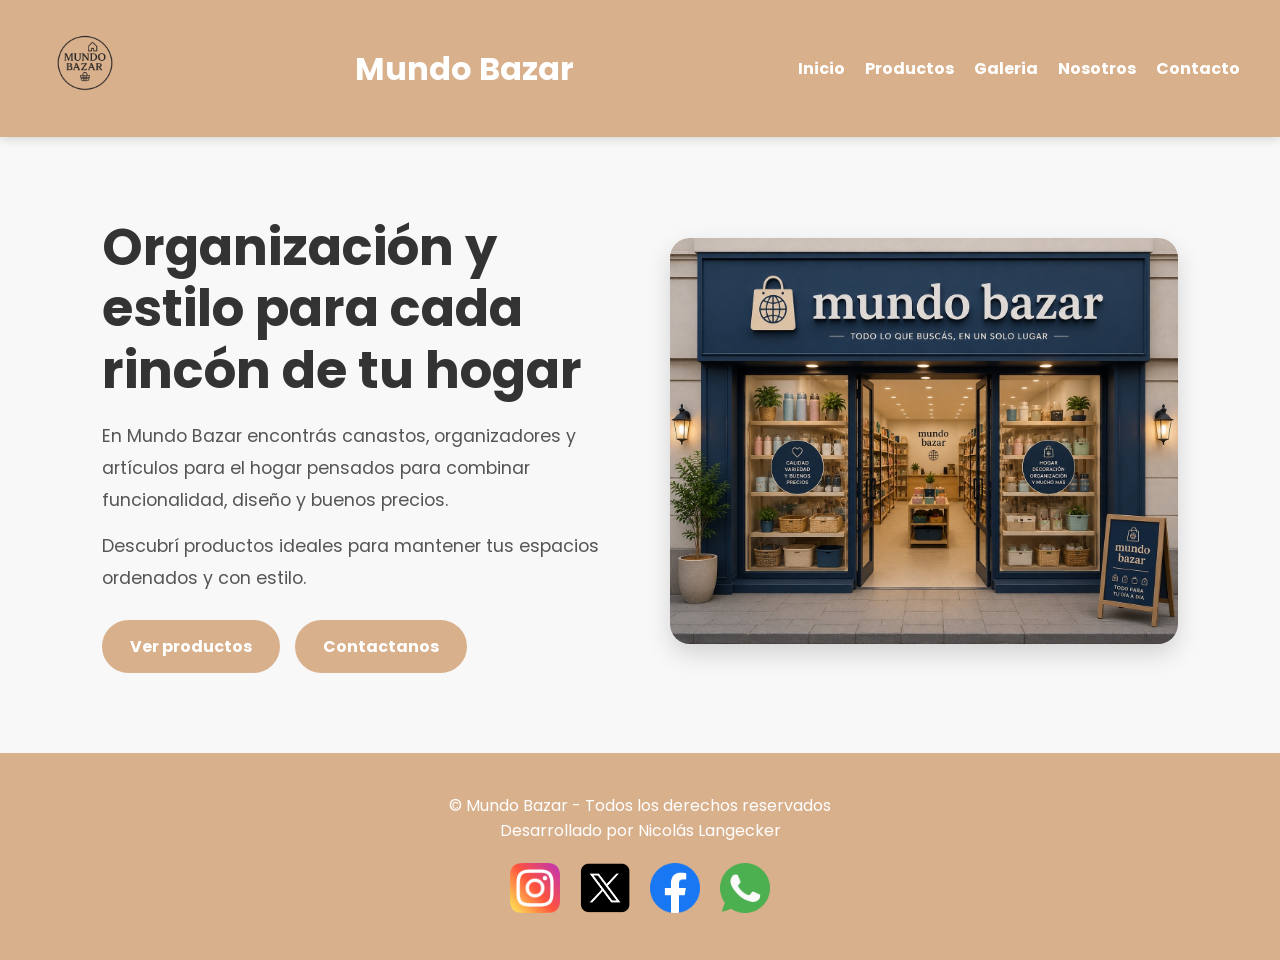
<file: index.html>
<!DOCTYPE html>
<html lang="es-ar">
<head>
    <link rel="preconnect" href="https://fonts.googleapis.com">
    <link rel="preconnect" href="https://fonts.gstatic.com" crossorigin>
    <link href="https://fonts.googleapis.com/css2?family=Poppins:wght@300;400;700&display=swap" rel="stylesheet">
    <meta charset="UTF-8">
    <meta name="viewport" content="width=device-width, initial-scale=1.0">
    <meta name="description" content="Mundo Bazar ofrece canastos, organizadores y artículos para el hogar con estilo y funcionalidad.">
    <meta name="keywords" content="canastos, organizadores, bazar, hogar, ratan">
    <meta name="author" content="Nicolas Langecker">
    <title>Mundo Bazar - Home</title>

    <link rel="stylesheet" href="./styles/styles.css">
</head>
<body>
    <header>

    
        <a href="./index.html">
        
            <img src="./assets/logo.png" alt="Logo de Mundo Bazar" class="logo" id="logomundobazar">
        </a>
        <h1>Mundo Bazar</h1>
<nav aria-label="Menu Principal">
    <ul>
        <li>
            <a href="./index.html">Inicio</a>
        </li>
        <li>
            <a href="./pages/productos.html">Productos</a>
        </li>
        <li>
            <a href="./pages/galeria.html">Galeria</a>
        </li>
        <li>
            <a href="./pages/nosotros.html">Nosotros</a>
        </li>
        <li>
            <a href="./pages/contacto.html">Contacto</a>
        </li>
    </ul>
</nav>
    </header>
    <main>
        <section class="portada" id="inicio"> 

            <article class="contenido-portada">

    <h1>Organización y estilo para cada rincón de tu hogar</h1>

    <p>
        En Mundo Bazar encontrás canastos, organizadores y artículos para el hogar
        pensados para combinar funcionalidad, diseño y buenos precios.
    </p>

    <p>
        Descubrí productos ideales para mantener tus espacios ordenados y con estilo.
    </p>

    <div class="botones-portada">
        <a href="./pages/productos.html" class="btn-portada">
    Ver productos
</a>

<a href="./pages/contacto.html" class="btn-portada-secundario">
    Contactanos
</a>
    </div>

</article>

            <div class="imagen-portada">
                <img src="./assets/tienda 3.png" alt="Vista principal de la tienda Mundo Bazar">

            </div>
        </section>



    </main>

<footer>
    <p>© Mundo Bazar - Todos los derechos reservados</p>
<p>Desarrollado por Nicolás Langecker</p>
        <nav>
            <ul>
                <li>
                    <a href="https://www.instagram.com" target="_blank">
                        <img src="./assets/logos/instagram.png" alt="Logo de Instagram" >
                    </a>
                </li>

                <li>
                    <a href="https://www.x.com" target="_blank">
                        <img src="./assets/logos/x.png" alt="Logo de x" >
                    </a>
                </li>

                <li>
                    <a href="https://www.facebook.com" target="_blank">
                        <img src="./assets/logos/facebook.png" alt="Logo de Facebook" >
                    </a>
                </li> 

                <li>
                    <a href="https://web.whatsapp.com/" target="_blank">
                        <img src="./assets/logos/whatsapp.png" alt="Logo de Whatsapp" >
                    </a>
                </li>
            </ul>
        </nav>
    </footer>
    </body>
    </html>
</file>
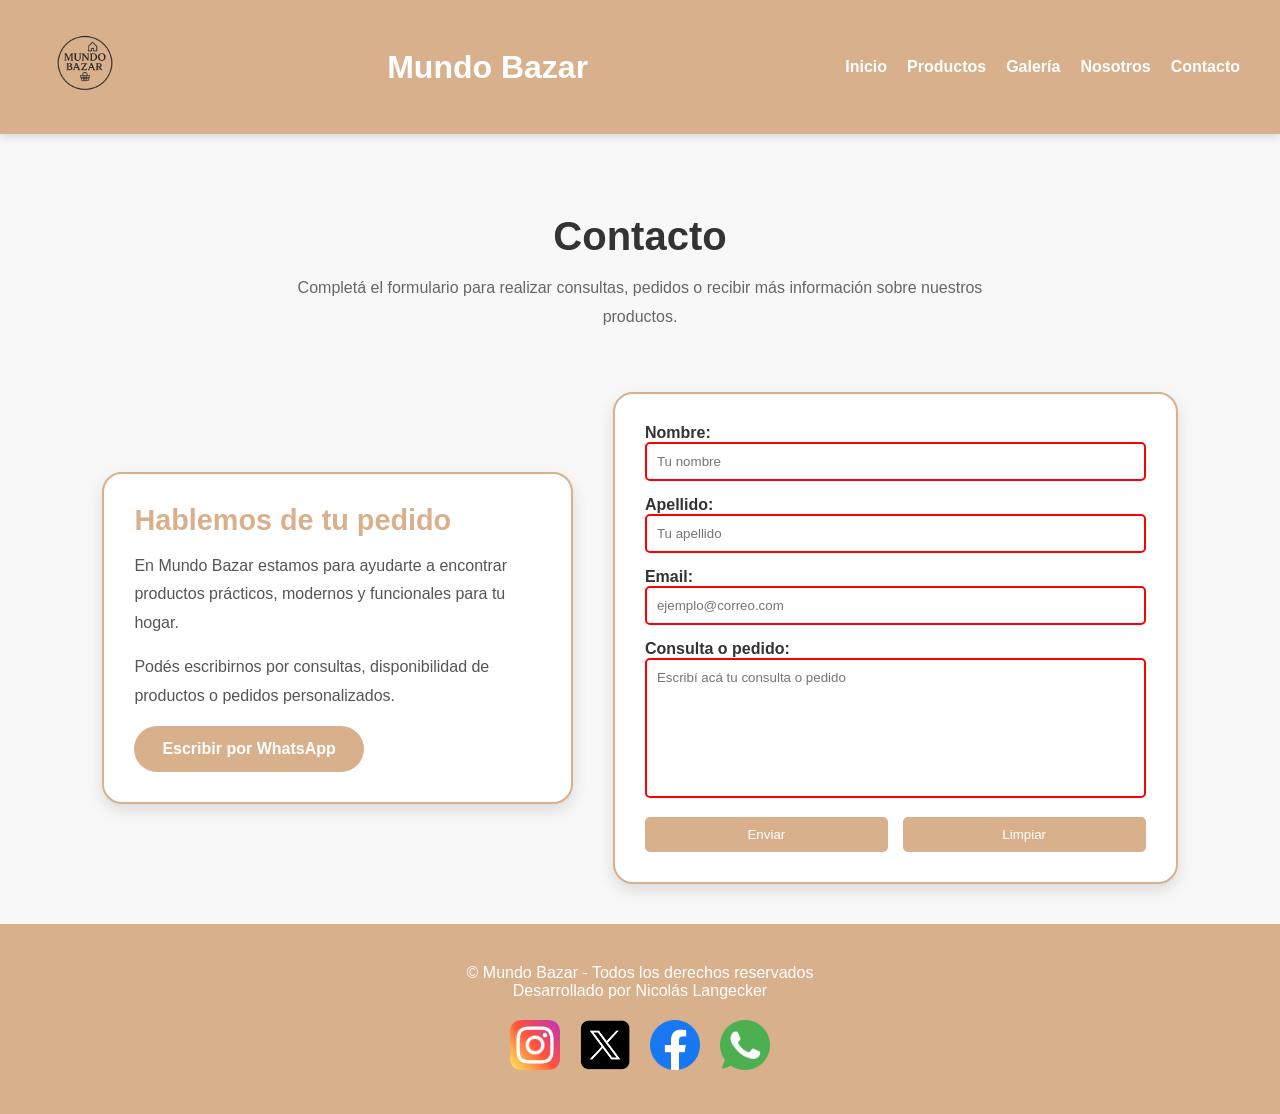
<file: pages/contacto.html>
<!DOCTYPE html>
<html lang="es-ar">
<head>
    <meta charset="UTF-8">
    <meta name="description" content="Conocé la historia de Mundo Bazar y nuestra filosofía de trabajo.">
    <title>Mundo Bazar - Contacto</title>

    <link rel="stylesheet" href="../styles/styles.css">
</head>
<body>
    <header>
    <a href="../index.html">
        <img src="../assets/logo.png" alt="Logo de Mundo Bazar" class="logo">
    </a>

    <h1>Mundo Bazar</h1>

<nav>
    <ul>
        <li>
            <a href="../index.html">Inicio</a>
        </li>
        <li>
            <a href="./productos.html">Productos</a>
        </li>
        <li>
            <a href="./galeria.html">Galería</a>
        </li>
        <li>
            <a href="./nosotros.html">Nosotros</a>
        </li>
        <li>
            <a href="./contacto.html">Contacto</a>
        </li>
    </ul>
</nav>
</header>

<main>
    <section class="contacto-presentacion">
        <h2 class="titulo-seccion">Contacto</h2>

        <p>
            Completá el formulario para realizar consultas, pedidos o recibir más información sobre nuestros productos.
        </p>
    </section>

    <section class="contacto-contenedor">
        <div class="contacto-info">
            <h3>Hablemos de tu pedido</h3>

            <p>
                En Mundo Bazar estamos para ayudarte a encontrar productos prácticos, modernos y funcionales para tu hogar.
            </p>

            <p>
                Podés escribirnos por consultas, disponibilidad de productos o pedidos personalizados.
            </p>

            <a href="https://web.whatsapp.com/" target="_blank" class="btn-portada">
                Escribir por WhatsApp
            </a>
        </div>

        <form class="contact-form" action="" aria-label="Formulario de Contacto">
            <div>
                <label for="name">Nombre:</label>
                <input type="text" id="name" name="Nombre" placeholder="Tu nombre" required>
            </div>

            <div>
                <label for="surname">Apellido:</label>
                <input type="text" id="surname" name="Apellido" placeholder="Tu apellido" required>
            </div>

            <div>
                <label for="mail">Email:</label>
                <input type="email" id="mail" name="Email" placeholder="ejemplo@correo.com" required>
            </div>

            <div>
                <label for="comments">Consulta o pedido:</label>
                <textarea id="comments" name="pedido" placeholder="Escribí acá tu consulta o pedido" required></textarea>
            </div>

            <div class="form-botones">
                <button type="submit">Enviar</button>
                <button type="reset">Limpiar</button>
            </div>
        </form>
    </section>
</main>
<footer>
    <p>© Mundo Bazar - Todos los derechos reservados</p>
<p>Desarrollado por Nicolás Langecker</p>
        <nav>
            <ul>
                <li>
                    <a href="https://www.instagram.com" target="_blank">
                        <img src="../assets/logos/instagram.png" alt="Logo de Instagram" >
                    </a>
                </li>

                <li>
                    <a href="https://www.x.com" target="_blank">
                        <img src="../assets/logos/x.png" alt="Logo de x" >
                    </a>
                </li>

                <li>
                    <a href="https://www.facebook.com" target="_blank">
                        <img src="../assets/logos/facebook.png" alt="Logo de Facebook" >
                    </a>
                </li> 

                <li>
                    <a href="https://web.whatsapp.com/" target="_blank">
                        <img src="../assets/logos/whatsapp.png" alt="Logo de Whatsapp" >
                    </a>
                </li>
            </ul>
        </nav>
    </footer>

</body>
</html>
</file>
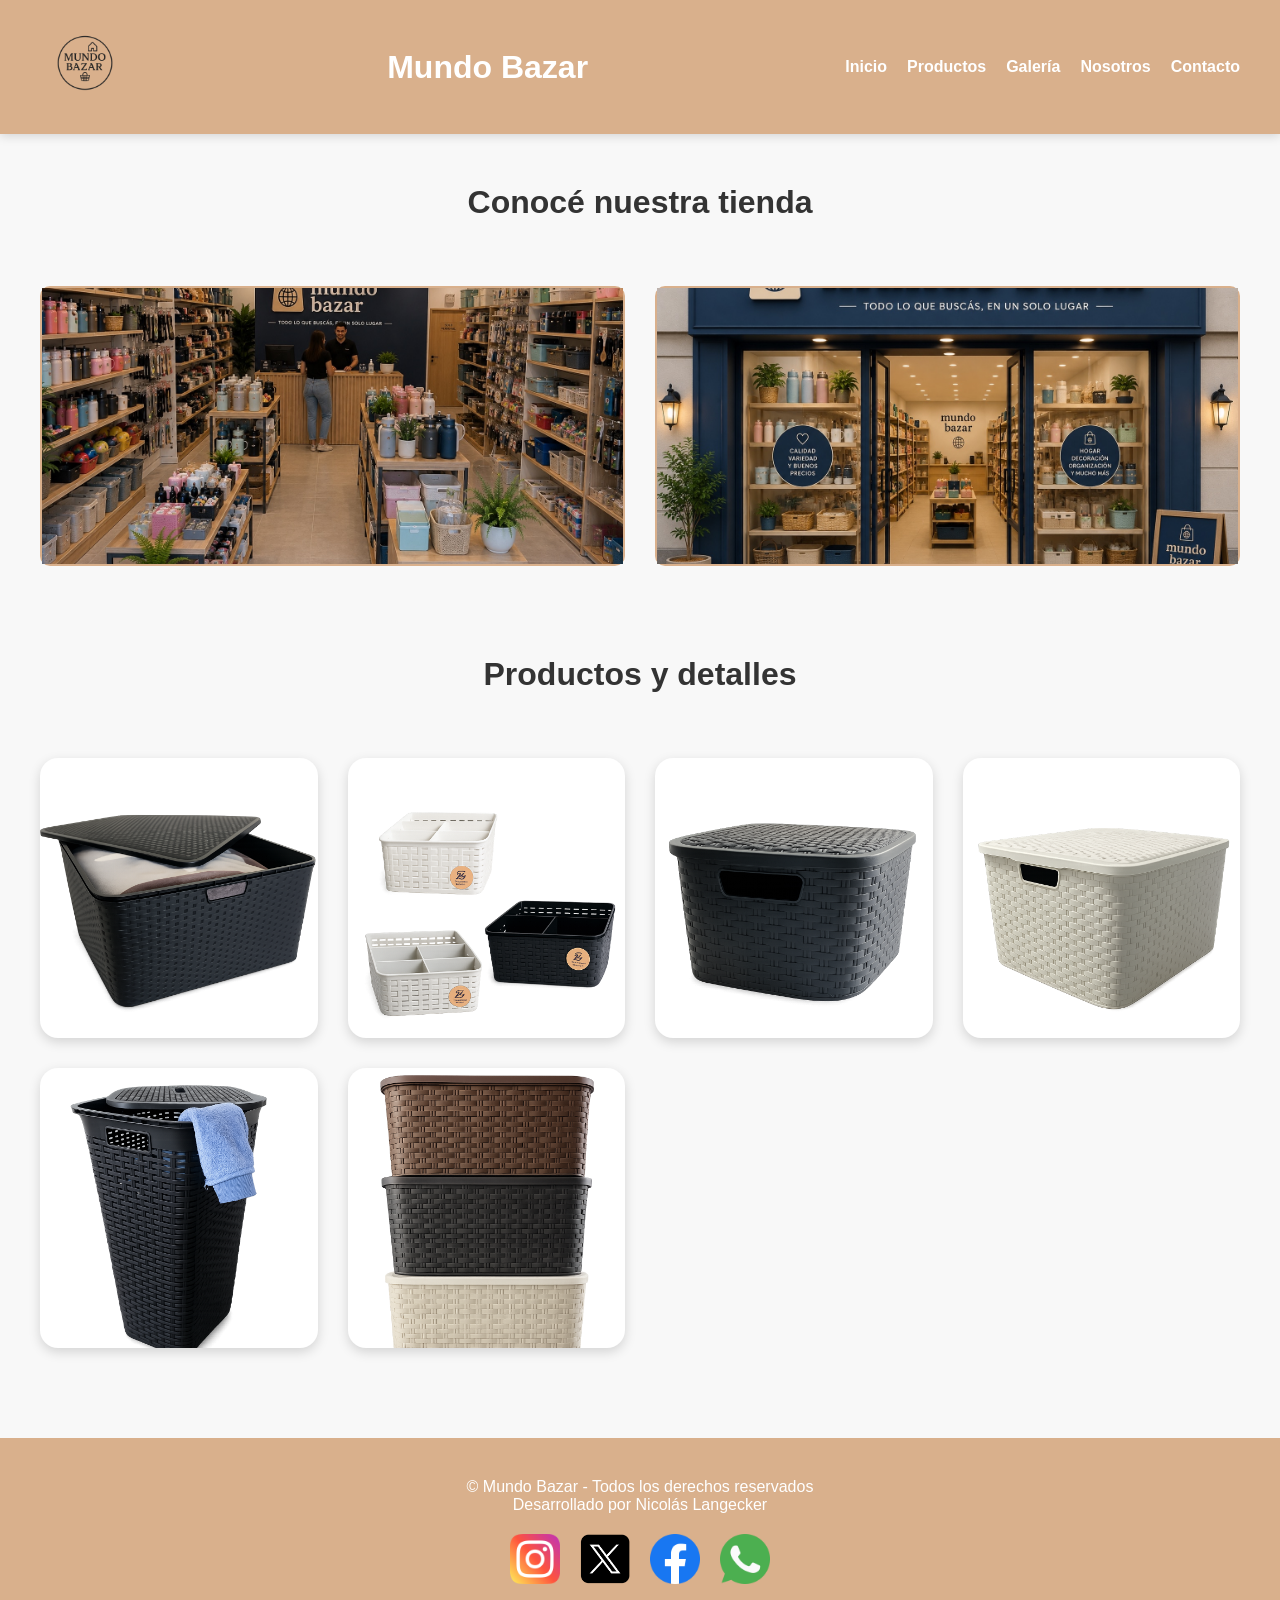
<file: pages/galeria.html>
<!DOCTYPE html>
<html lang="es-ar">
<head>
    <meta charset="UTF-8">
    <meta name="description" content="Galería de productos y espacios de Mundo Bazar.">
    <title>Mundo Bazar - Galeria</title>

    <link rel="stylesheet" href="../styles/styles.css">
</head>
<body>
<header>
    <a href="../index.html">
        <img src="../assets/logo.png" alt="Logo de Mundo Bazar" class="logo">
    </a>

    <h1>Mundo Bazar</h1>

    <nav>
    <ul>
        <li>
            <a href="../index.html">Inicio</a>
        </li>
        <li>
            <a href="./productos.html">Productos</a>
        </li>
        <li>
            <a href="./galeria.html">Galería</a>
        </li>
        <li>
            <a href="./nosotros.html">Nosotros</a>
        </li>
        <li>
            <a href="./contacto.html">Contacto</a>
        </li>
    </ul>
</nav>
</header>

    <main>
<section class="galeria-bloque">
    <h2 class="subtitulo-galeria">Conocé nuestra tienda</h2>

    <div class="galeria-grid">

        <div class="container" aria-label="Galería interactiva de la tienda">
            <div class="card-3d">

                <div class="card-face card-front">
                    <img class="card-image" src="../assets/tienda.png" alt="Vista principal de Mundo Bazar">
                </div>

                <div class="card-face card-back">
                    <img class="card-image" src="../assets/tienda 2.png" alt="Otra vista de Mundo Bazar">
                </div>

            </div>
        </div>

        <div class="container" aria-label="Mensaje interactivo de Mundo Bazar">
            <div class="card-3d">

                <div class="card-face card-front">
                    <img class="card-image" src="../assets/tienda 3.png" alt="Espacio decorativo de Mundo Bazar">
                </div>

                <div class="card-face card-back">
                    <h3 class="card__title">
                        Organización con estilo
                    </h3>

                    <p class="card__content">
                        En Mundo Bazar cada producto está pensado para transformar tus espacios con diseño, practicidad y calidez.
                    </p>
                </div>

            </div>
        </div>

    </div>
</section>
<section class="galeria-bloque">
    <h2 class="subtitulo-galeria">Productos y detalles</h2>

    <div class="galeria-grid">

        <div class="galeria-item">
            <img src="../assets/producto 1.png" alt="Producto de bazar y organización">
        </div>

        <div class="galeria-item">
            <img src="../assets/producto 2.png" alt="Canasto organizador">
        </div>

        <div class="galeria-item">
            <img src="../assets/producto 3.png" alt="Artículo para organizar el hogar">
        </div>

        <div class="galeria-item">
            <img src="../assets/producto 4.png" alt="Producto decorativo para el hogar">
        </div>

        <div class="galeria-item">
            <img src="../assets/producto 5.png" alt="Producto de Mundo Bazar">
        </div>

        <div class="galeria-item">
            <img src="../assets/producto 6.png" alt="Producto para organización del hogar">
        </div>

    </div>
</section>
</main>

    <footer>
    <p>© Mundo Bazar - Todos los derechos reservados</p>
<p>Desarrollado por Nicolás Langecker</p>
        <nav>
            <ul>
                <li>
                    <a href="https://www.instagram.com" target="_blank">
                        <img src="../assets/logos/instagram.png" alt="Logo de Instagram" >
                    </a>
                </li>

                <li>
                    <a href="https://www.x.com" target="_blank">
                        <img src="../assets/logos/x.png" alt="Logo de x" >
                    </a>
                </li>

                <li>
                    <a href="https://www.facebook.com" target="_blank">
                        <img src="../assets/logos/facebook.png" alt="Logo de Facebook" >
                    </a>
                </li> 

                <li>
                    <a href="https://web.whatsapp.com/" target="_blank">
                        <img src="../assets/logos/whatsapp.png" alt="Logo de Whatsapp" >
                    </a>
                </li>
            </ul>
        </nav>
    </footer>
</body>
</html>
</file>
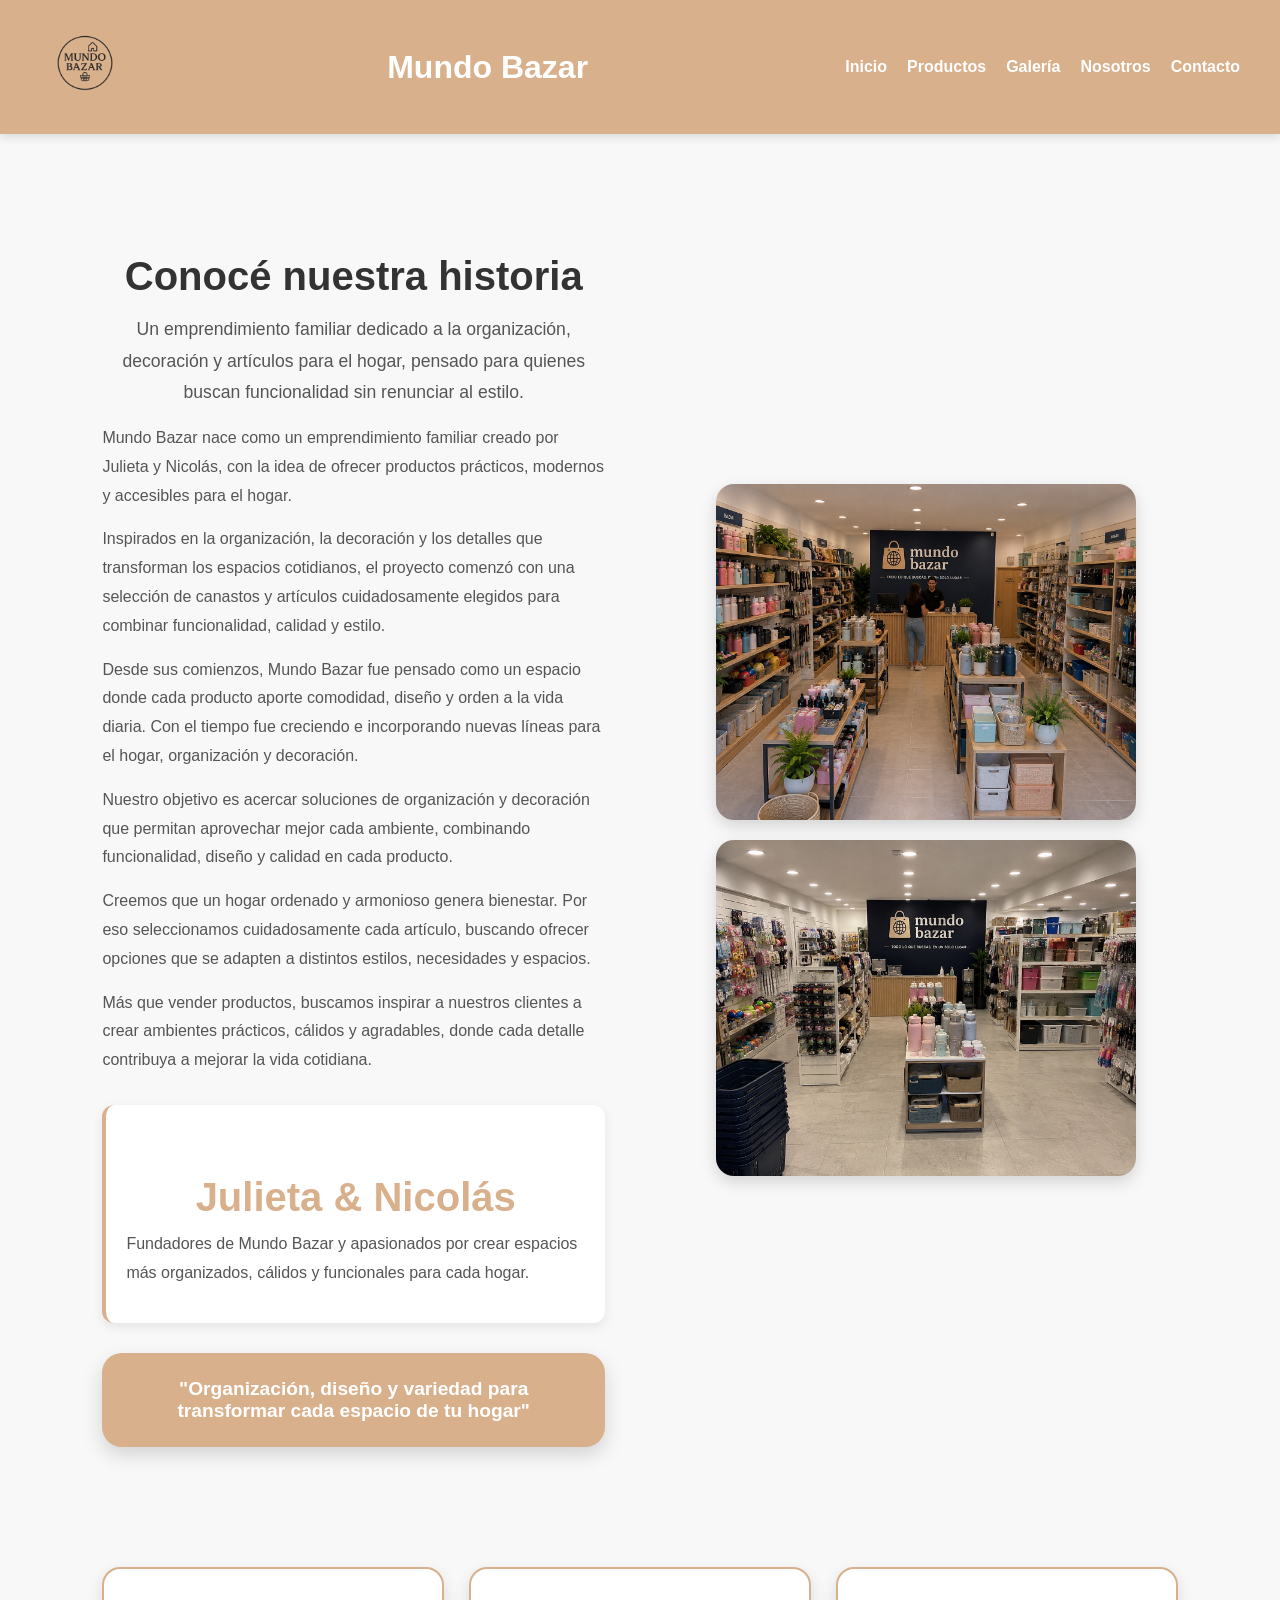
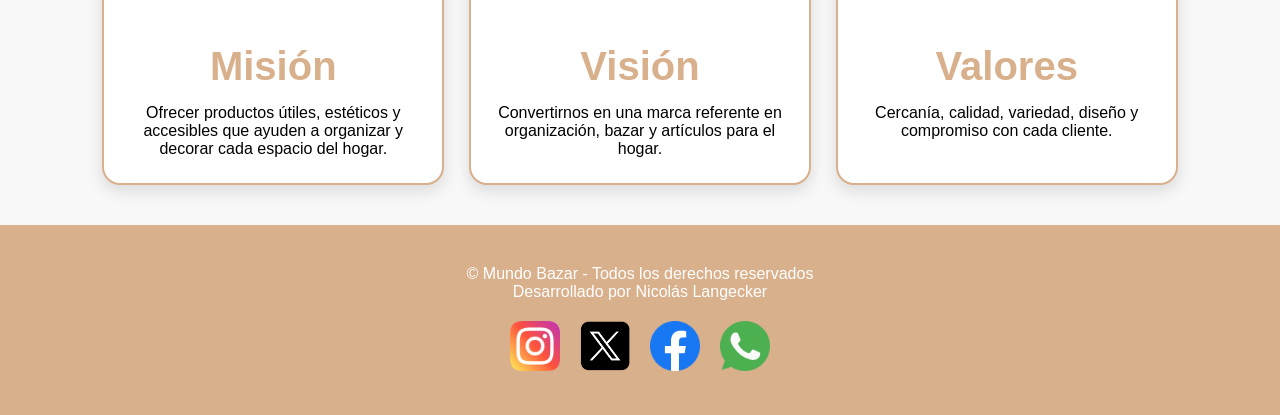
<file: pages/nosotros.html>
<!DOCTYPE html>
<html lang="es-ar">
<head>
    <meta charset="UTF-8">
    <meta name="description" content="Conocé la historia de Mundo Bazar y nuestra filosofía de trabajo.">
    <title>Mundo Bazar - Nosotros</title>

    <link rel="stylesheet" href="../styles/styles.css">
</head>
<body>
    <header>
        <a href="../index.html">
            <img src="../assets/logo.png" alt="Logo de Mundo Bazar" class="logo">
        </a>

        <h1>Mundo Bazar</h1>

<nav>
    <ul>
        <li>
            <a href="../index.html">Inicio</a>
        </li>
        <li>
            <a href="./productos.html">Productos</a>
        </li>
        <li>
            <a href="./galeria.html">Galería</a>
        </li>
        <li>
            <a href="./nosotros.html">Nosotros</a>
        </li>
        <li>
            <a href="./contacto.html">Contacto</a>
        </li>
    </ul>
</nav>
    </header>

    <main>
        <section class="nosotros">
            <div class="nosotros-contenido">
                <h1 class="titulo-seccion">Conocé nuestra historia</h1>
                <p class="intro-nosotros">
    Un emprendimiento familiar dedicado a la organización, decoración y artículos para el hogar, pensado para quienes buscan funcionalidad sin renunciar al estilo.
</p>

                <p>
                    Mundo Bazar nace como un emprendimiento familiar creado por Julieta y Nicolás, con la idea de ofrecer productos prácticos, modernos y accesibles para el hogar.
                </p>

                <p>
                    Inspirados en la organización, la decoración y los detalles que transforman los espacios cotidianos, el proyecto comenzó con una selección de canastos y artículos cuidadosamente elegidos para combinar funcionalidad, calidad y estilo.
                </p>

                <p>
                    Desde sus comienzos, Mundo Bazar fue pensado como un espacio donde cada producto aporte comodidad, diseño y orden a la vida diaria. Con el tiempo fue creciendo e incorporando nuevas líneas para el hogar, organización y decoración.
                </p>

                <p>
    Nuestro objetivo es acercar soluciones de organización y decoración que permitan aprovechar mejor cada ambiente, combinando funcionalidad, diseño y calidad en cada producto.
</p>

                <p>
    Creemos que un hogar ordenado y armonioso genera bienestar. Por eso seleccionamos cuidadosamente cada artículo, buscando ofrecer opciones que se adapten a distintos estilos, necesidades y espacios.
</p>

                <p>
    Más que vender productos, buscamos inspirar a nuestros clientes a crear ambientes prácticos, cálidos y agradables, donde cada detalle contribuya a mejorar la vida cotidiana.
</p>
<div class="fundadores">
    <h2>Julieta & Nicolás</h2>

    <p>
        Fundadores de Mundo Bazar y apasionados por crear espacios más organizados, cálidos y funcionales para cada hogar.
    </p>
</div>


                <div class="frase-nosotros">
                    "Organización, diseño y variedad para transformar cada espacio de tu hogar"
                </div>
            </div>

            <div class="nosotros-imagenes">
                <img src="../assets/tienda.png" alt="Vista de la tienda Mundo Bazar">
                <img src="../assets/tienda 2.png" alt="Productos exhibidos en Mundo Bazar">
            </div>
        </section>

        <section class="valores">
            <div class="valor-card">
                <h2>Misión</h2>
                <p>
                    Ofrecer productos útiles, estéticos y accesibles que ayuden a organizar y decorar cada espacio del hogar.
                </p>
            </div>

            <div class="valor-card">
                <h2>Visión</h2>
                <p>
                    Convertirnos en una marca referente en organización, bazar y artículos para el hogar.
                </p>
            </div>

            <div class="valor-card">
                <h2>Valores</h2>
                <p>
                    Cercanía, calidad, variedad, diseño y compromiso con cada cliente.
                </p>
            </div>
        </section>
    </main>

    <footer>
        <p>© Mundo Bazar - Todos los derechos reservados</p>
        <p>Desarrollado por Nicolás Langecker</p>

        <nav>
            <ul>
                <li>
                    <a href="https://www.instagram.com" target="_blank">
                        <img src="../assets/logos/instagram.png" alt="Logo de Instagram">
                    </a>
                </li>

                <li>
                    <a href="https://www.x.com" target="_blank">
                        <img src="../assets/logos/x.png" alt="Logo de X">
                    </a>
                </li>

                <li>
                    <a href="https://www.facebook.com" target="_blank">
                        <img src="../assets/logos/facebook.png" alt="Logo de Facebook">
                    </a>
                </li>

                <li>
                    <a href="https://web.whatsapp.com/" target="_blank">
                        <img src="../assets/logos/whatsapp.png" alt="Logo de WhatsApp">
                    </a>
                </li>
            </ul>
        </nav>
    </footer>
</body>
</html>
</file>
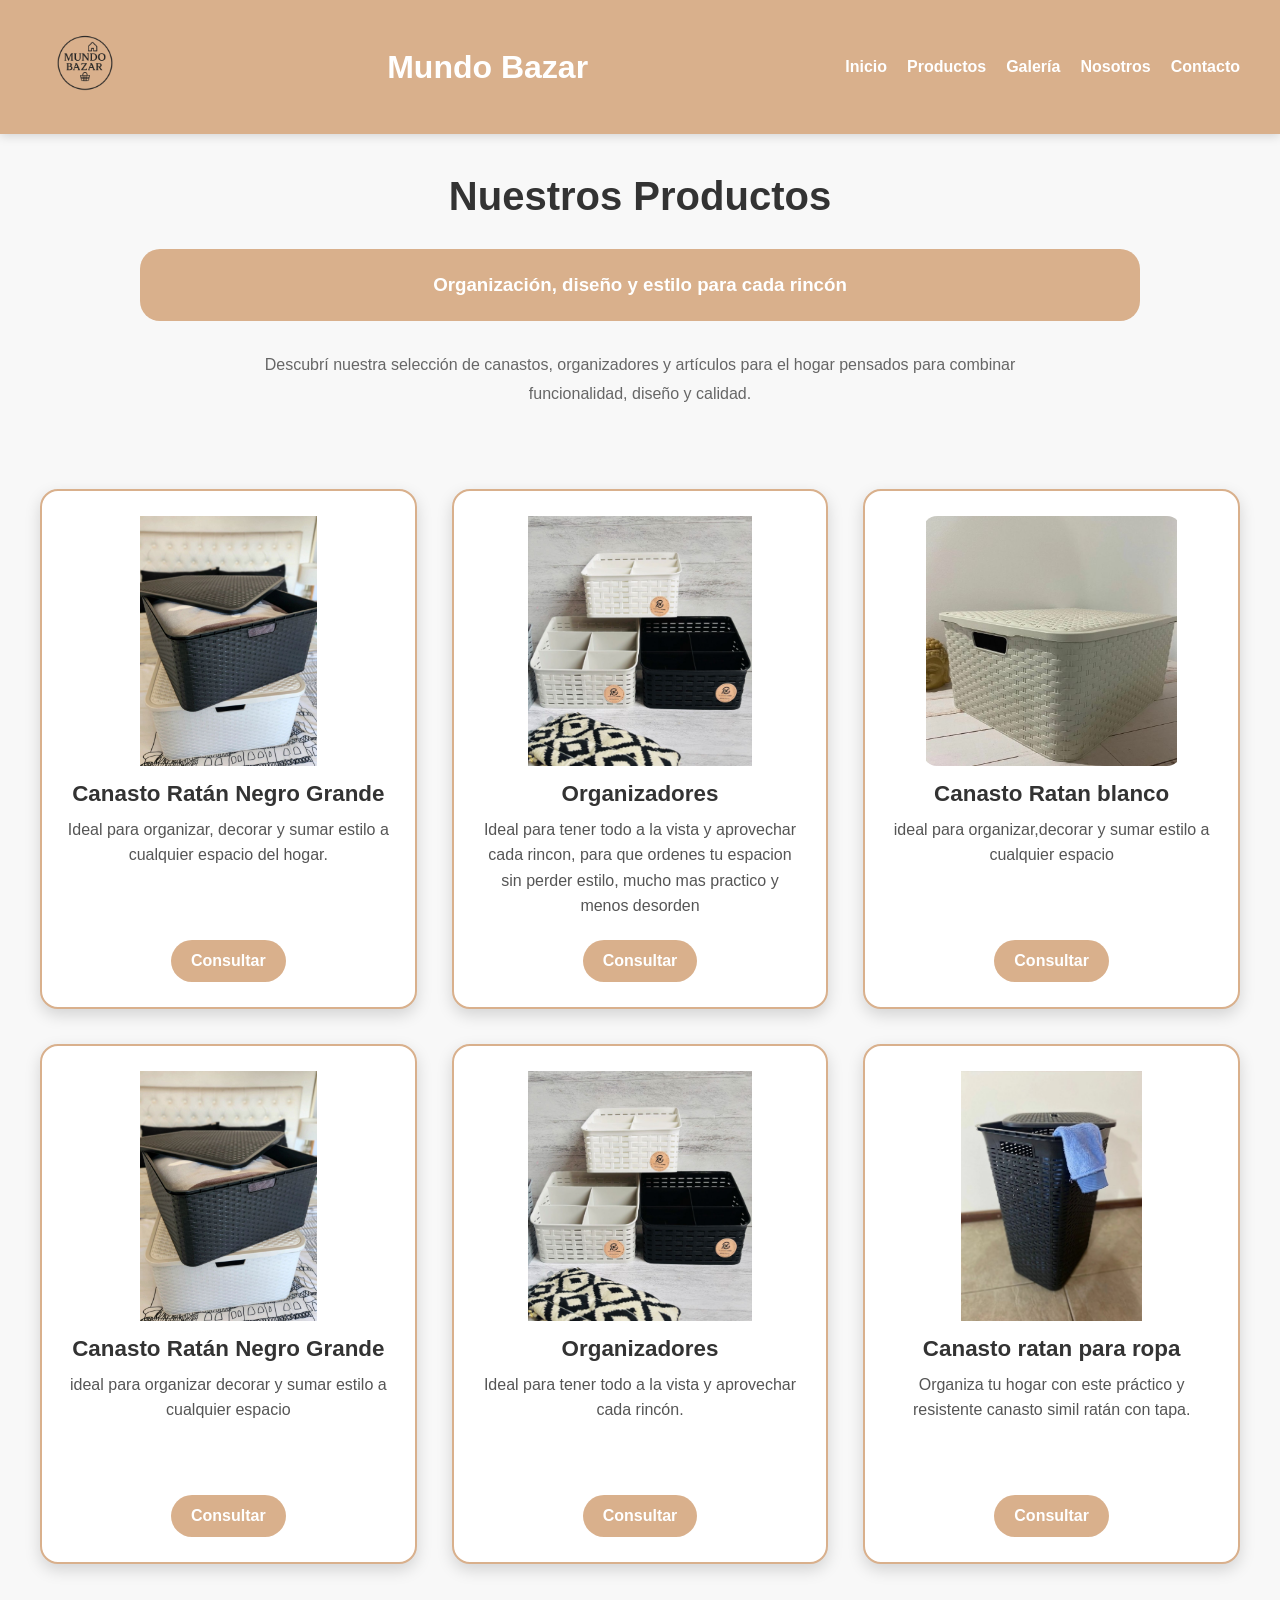
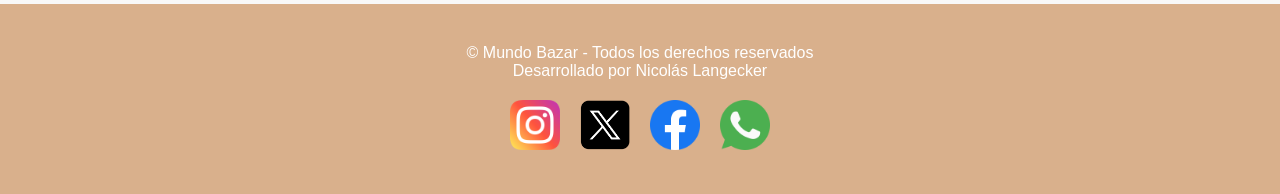
<file: pages/productos.html>
<!DOCTYPE html>
<html lang="es-ar">
<head>
    <meta charset="UTF-8">

    <meta name="viewport" content="width=device-width, initial-scale=1.0">

    <meta name="description" content="Canastos, organizadores y artículos para el hogar disponibles en Mundo Bazar.">

    <title>Mundo Bazar - Productos</title>

    <link rel="stylesheet" href="../styles/styles.css">
</head>
<body>
    <header>
        <a href="../index.html">
            <img src="../assets/logo.png" alt="Logo de Mundo Bazar" class="logo">
        </a>
        <h1>Mundo Bazar</h1>


        <nav>
    <ul>
        <li>
            <a href="../index.html">Inicio</a>
        </li>
        <li>
            <a href="./productos.html">Productos</a>
        </li>
        <li>
            <a href="./galeria.html">Galería</a>
        </li>
        <li>
            <a href="./nosotros.html">Nosotros</a>
        </li>
        <li>
            <a href="./contacto.html">Contacto</a>
        </li>
    </ul>
</nav>
    </header>

    <main>

<h2 class="titulo-seccion">
    Nuestros Productos
</h2>
<div class="banner-productos">
    <h3>Organización, diseño y estilo para cada rincón</h3>
</div>

<p class="descripcion-productos">
Descubrí nuestra selección de canastos, organizadores y artículos para el hogar pensados para combinar funcionalidad, diseño y calidad.
</p>
<section class="contenedor-productos">
<div class="card">
    <img src="../assets/ratan negro grande.jpg" alt="Canasto Ratán Negro Grande">

    <h3 class="card__title">
        Canasto Ratán Negro Grande
    </h3>

    <p class="card__content">
        Ideal para organizar, decorar y sumar estilo a cualquier espacio del hogar.
    </p>

    <a href="./contacto.html" class="card__button">
        Consultar
    </a>
</div>

        <div class="card">
            <img src="../assets/organizadores.jpg" alt="organizadores" height="200" >
            <h3 class="card__title">
                Organizadores
            </h3>
            <p class="card__content">
                Ideal para tener todo a la vista y aprovechar cada rincon, para que ordenes tu espacion sin perder estilo, mucho mas practico y menos desorden
            </p>
            <a href="./contacto.html" class="card__button">
    Consultar
</a>
        </div>

        <div class="card">
    <img src="../assets/ratan blanco grande.jpg" alt="Ratan blanco grande" height="200">
    <h3 class="card__title">Canasto Ratan blanco</h3>

    <p class="card__content">
        ideal para organizar,decorar y sumar estilo a cualquier espacio
    </p>

    <a href="./contacto.html" class="card__button">
    Consultar
</a>
</div>
        <div class="card">
            <img src="../assets/ratan negro grande.jpg" alt="Ratan negro grande" height="200">
            <h3 class="card__title">
Canasto Ratán Negro Grande
</h3>
            <p class="card__content">ideal para organizar decorar y sumar estilo a cualquier espacio</p>
            <a href="./contacto.html" class="card__button">
    Consultar
</a>
        </div>

        <div class="card">
            <img src="../assets/organizadores.jpg" alt="organizadores" height="200">
            <h3 class="card__title">
                Organizadores
            </h3>
            <p class="card__content">
                Ideal para tener todo a la vista y aprovechar cada rincón.
            </p>
            <a href="./contacto.html" class="card__button">
    Consultar
</a>
</div>

        <div class="card">
            <img src="../assets/ropa negro.jpg" alt="Cesto Ratan para Ropa" height="200">
            <h3 class="card__title">Canasto ratan para ropa</h3>
            <p class="card__content">Organiza tu hogar con este práctico y resistente canasto simil ratán con tapa.</p>
            <a href="./contacto.html" class="card__button">
    Consultar
</a>
        </div>
    </section>
    </main>

    <footer>
    <p>© Mundo Bazar - Todos los derechos reservados</p>
<p>Desarrollado por Nicolás Langecker</p>
        <nav>
            <ul>
                <li>
                    <a href="https://www.instagram.com" target="_blank">
                        <img src="../assets/logos/instagram.png" alt="Logo de Instagram" >
                    </a>
                </li>

                <li>
                    <a href="https://www.x.com" target="_blank">
                        <img src="../assets/logos/x.png" alt="Logo de x" >
                    </a>
                </li>

                <li>
                    <a href="https://www.facebook.com" target="_blank">
                        <img src="../assets/logos/facebook.png" alt="Logo de Facebook" >
                    </a>
                </li> 

                <li>
                    <a href="https://web.whatsapp.com/" target="_blank">
                        <img src="../assets/logos/whatsapp.png" alt="Logo de Whatsapp" >
                    </a>
                </li>
            </ul>
        </nav>
    </footer>
    </body>
    </html>
</file>
<file: styles/styles.css>
/* VARIABLE PRIVADA */
* {
  margin: 0;
  padding: 0;
  box-sizing: border-box;
}

.contact-form button, .card__button {
  padding: 10px;
  border: none;
  border-radius: 5px;
  cursor: pointer;
}

body {
  font-family: "Poppins", sans-serif;
  background-color: #f8f8f8;
}

header {
  display: flex;
  justify-content: space-between;
  align-items: center;
  padding: 20px 40px;
  background-color: #d9b08c;
  box-shadow: 0 2px 10px rgba(0, 0, 0, 0.15);
  position: sticky;
  top: 0;
  z-index: 1000;
}

.logo {
  width: 90px;
  height: auto;
}

header h1 {
  color: white;
  margin: 0;
  font-size: 2rem;
}

nav ul {
  display: flex;
  gap: 20px;
  list-style: none;
  padding: 0;
  margin: 0;
}

nav a {
  text-decoration: none;
  color: white;
  font-weight: bold;
  transition: 0.3s;
}

nav a:hover {
  color: #333;
  transform: scale(1.05);
}

.contenedor-productos {
  display: grid;
  grid-template-columns: repeat(auto-fit, minmax(280px, 1fr));
  gap: 35px;
  padding: 40px;
}

.card {
  text-align: center;
  background-color: white;
  padding: 25px;
  border: 2px solid #d9b08c;
  border-radius: 18px;
  box-shadow: 0 6px 16px rgba(0, 0, 0, 0.15);
  transition: 0.3s;
  display: flex;
  flex-direction: column;
  min-height: 520px;
  align-items: center;
  justify-content: space-between;
}
.card__title {
  font-size: 1.4rem;
  color: #333;
  margin-bottom: 10px;
}
.card__content {
  color: #555;
  line-height: 1.6;
  margin-bottom: 20px;
}
.card__button {
  margin-top: auto;
  text-align: center;
  text-decoration: none;
  background-color: #d9b08c;
  color: white;
  padding: 12px 20px;
  border-radius: 30px;
  font-weight: bold;
  transition: 0.3s;
}
.card__button:hover {
  background-color: #c79a73;
  transform: translateY(-3px);
}
.card:hover {
  transform: translateY(-8px);
  box-shadow: 0 12px 25px rgba(0, 0, 0, 0.2);
}

.card img {
  width: 80%;
  height: 250px;
  object-fit: contain;
  border-radius: 14px;
  margin-bottom: 15px;
}

.portada {
  display: flex;
  align-items: center;
  justify-content: space-between;
  gap: 60px;
  padding: 80px 8%;
}

.contenido-portada {
  flex: 1;
}

.contenido-portada h1 {
  font-size: 3.2rem;
  line-height: 1.2;
  margin-bottom: 20px;
  color: #333;
}

.contenido-portada p {
  font-size: 1.1rem;
  color: #555;
  margin-bottom: 15px;
  line-height: 1.8;
}

.imagen-portada {
  flex: 1;
  text-align: center;
}

.imagen-portada img {
  width: 100%;
  max-width: 550px;
  border-radius: 20px;
  box-shadow: 0 10px 25px rgba(0, 0, 0, 0.15);
}

.botones-portada {
  display: flex;
  gap: 15px;
  margin-top: 25px;
}

.btn-portada,
.btn-portada-secundario {
  display: inline-block;
  background-color: #d9b08c;
  color: white;
  padding: 14px 28px;
  border-radius: 30px;
  text-decoration: none;
  font-weight: bold;
  transition: 0.3s;
}

.btn-portada:hover,
.btn-portada-secundario:hover {
  transform: translateY(-4px);
  box-shadow: 0 8px 18px rgba(0, 0, 0, 0.25);
  background-color: #c79a73;
}

.galeria-grid .container {
  height: 280px;
  margin: 0;
  max-width: none;
}

.galeria-grid .card-image {
  width: 100%;
  height: 100%;
  object-fit: cover;
}

footer {
  background-color: #d9b08c;
  color: white;
  text-align: center;
  padding: 40px 20px;
}

footer nav ul {
  justify-content: center;
  margin-top: 20px;
}

footer img {
  width: 50px;
  transition: 0.3s;
}

footer img:hover {
  transform: scale(1.1);
}

.banner-productos {
  background-color: #d9b08c;
  color: white;
  padding: 25px;
  border-radius: 20px;
  text-align: center;
  margin: 30px auto;
  max-width: 1000px;
}

.titulo-seccion {
  text-align: center;
  font-size: 2.5rem;
  margin-top: 40px;
  margin-bottom: 15px;
  color: #333;
}

main h2 {
  text-align: center;
  font-size: 2.5rem;
  margin: 50px 0 15px;
  color: #333;
}

.descripcion-productos {
  max-width: 800px;
  margin: 0 auto 40px;
  text-align: center;
  color: #666;
  line-height: 1.8;
}

main {
  max-width: 1400px;
  margin: 0 auto;
}

.galeria-bloque {
  margin: 50px 0;
}

.subtitulo-galeria {
  text-align: center;
  font-size: 2rem;
  margin-bottom: 25px;
  color: #333;
}

.galeria-grid {
  display: grid;
  grid-template-columns: repeat(auto-fit, minmax(260px, 1fr));
  gap: 30px;
  padding: 40px;
}

.galeria-item {
  overflow: hidden;
  border-radius: 18px;
  box-shadow: 0 4px 12px rgba(0, 0, 0, 0.15);
  background-color: white;
}

.galeria-item img {
  width: 100%;
  height: 280px;
  object-fit: cover;
  display: block;
  transition: 0.4s;
}

.galeria-item img:hover {
  transform: scale(1.08);
}

.intro-nosotros {
  text-align: center;
  max-width: 800px;
  margin: 0 auto 40px;
  color: #666;
  font-size: 1.1rem;
  line-height: 1.8;
}

.nosotros {
  display: flex;
  align-items: center;
  gap: 70px;
  padding: 80px 8%;
}

.nosotros-contenido {
  flex: 1;
}

.nosotros-contenido p {
  color: #555;
  line-height: 1.8;
  margin-bottom: 15px;
}

.frase-nosotros {
  margin-top: 30px;
  padding: 25px;
  background-color: #d9b08c;
  color: white;
  border-radius: 20px;
  font-size: 1.2rem;
  font-weight: bold;
  text-align: center;
  box-shadow: 0 8px 20px rgba(0, 0, 0, 0.15);
}

.nosotros-imagenes {
  flex: 1;
  display: flex;
  flex-direction: column;
  align-items: center;
  gap: 20px;
}

.nosotros-imagenes img {
  width: 100%;
  max-width: 420px;
  margin: 0 auto;
  border-radius: 18px;
  box-shadow: 0 6px 16px rgba(0, 0, 0, 0.15);
  transition: 0.3s;
}

.nosotros-imagenes img:hover {
  transform: scale(1.03);
}

.valores {
  display: grid;
  grid-template-columns: repeat(auto-fit, minmax(250px, 1fr));
  gap: 25px;
  padding: 40px 8%;
}

.valor-card {
  background-color: white;
  border: 2px solid #d9b08c;
  border-radius: 18px;
  padding: 25px;
  text-align: center;
  box-shadow: 0 6px 16px rgba(0, 0, 0, 0.12);
  transition: 0.3s;
}

.valor-card:hover {
  transform: translateY(-8px);
  box-shadow: 0 12px 25px rgba(0, 0, 0, 0.2);
}

.valor-card h2 {
  color: #d9b08c;
  margin-bottom: 15px;
}

.fundadores {
  margin-top: 30px;
  padding: 20px;
  border-left: 4px solid #d9b08c;
  background-color: white;
  border-radius: 12px;
  box-shadow: 0 4px 12px rgba(0, 0, 0, 0.08);
}

.fundadores h2 {
  color: #d9b08c;
  margin-bottom: 10px;
}

.contacto-presentacion {
  text-align: center;
  padding: 40px 8% 20px;
}

.contacto-presentacion p {
  max-width: 700px;
  margin: 0 auto;
  color: #666;
  line-height: 1.8;
}

.contacto-contenedor {
  display: grid;
  grid-template-columns: 1fr 1.2fr;
  gap: 40px;
  padding: 40px 8%;
  align-items: center;
}

.contacto-info {
  background-color: white;
  border: 2px solid #d9b08c;
  border-radius: 20px;
  padding: 30px;
  box-shadow: 0 6px 16px rgba(0, 0, 0, 0.12);
}

.contacto-info h3 {
  color: #d9b08c;
  font-size: 1.8rem;
  margin-bottom: 15px;
}

.contacto-info p {
  color: #555;
  line-height: 1.8;
  margin-bottom: 15px;
}

.contact-form {
  background-color: white;
  border: 2px solid #d9b08c;
  border-radius: 20px;
  padding: 30px;
  box-shadow: 0 6px 16px rgba(0, 0, 0, 0.12);
}

.contact-form label {
  font-weight: bold;
  color: #333;
}

.contact-form input,
.contact-form textarea {
  width: 100%;
}

.contact-form textarea {
  min-height: 140px;
  resize: none;
}

.form-botones {
  display: flex;
  gap: 15px;
}

.form-botones button {
  flex: 1;
}

.contact-form {
  display: flex;
  flex-direction: column;
  gap: 15px;
}
.contact-form input,
.contact-form textarea {
  font-family: inherit;
  padding: 10px;
  border: 2px solid #ccc;
  border-radius: 5px;
}
.contact-form input:focus,
.contact-form textarea:focus {
  border-color: #d9b08c;
  outline: none;
}
.contact-form input:invalid,
.contact-form textarea:invalid {
  border-color: red;
}
.contact-form input:valid,
.contact-form textarea:valid {
  border-color: green;
}
.contact-form button {
  background-color: #d9b08c;
  color: white;
}
.contact-form button:hover {
  opacity: 0.8;
}

.container {
  width: 100%;
  max-width: 350px;
  height: 280px;
  margin: 0 auto;
  perspective: 600px;
}

.container:hover .card-3d {
  transform: rotateY(180deg);
}

.card-3d {
  width: 100%;
  height: 100%;
  position: relative;
  transform-style: preserve-3d;
  transition: transform 0.8s;
  cursor: pointer;
}

.card-face {
  position: absolute;
  width: 100%;
  height: 100%;
  backface-visibility: hidden;
  border: 2px solid #d9b08c;
  border-radius: 10px;
  background-color: white;
  display: flex;
  flex-direction: column;
  justify-content: center;
  align-items: center;
}

.card-front {
  background-color: white;
}

.card-back {
  background-color: #fff3cd;
  transform: rotateY(180deg);
}

.card-image {
  width: 80%;
  height: auto;
  display: block;
  margin: 0 auto;
}

@media (max-width: 768px) {
  header {
    flex-direction: column;
    gap: 15px;
  }
  nav ul {
    flex-direction: column;
    align-items: center;
  }
  .portada {
    flex-direction: column;
    text-align: center;
  }
  .nosotros {
    flex-direction: column;
    text-align: center;
  }
  .contacto-contenedor {
    grid-template-columns: 1fr;
  }
}

/*# sourceMappingURL=styles.css.map */
</file>
